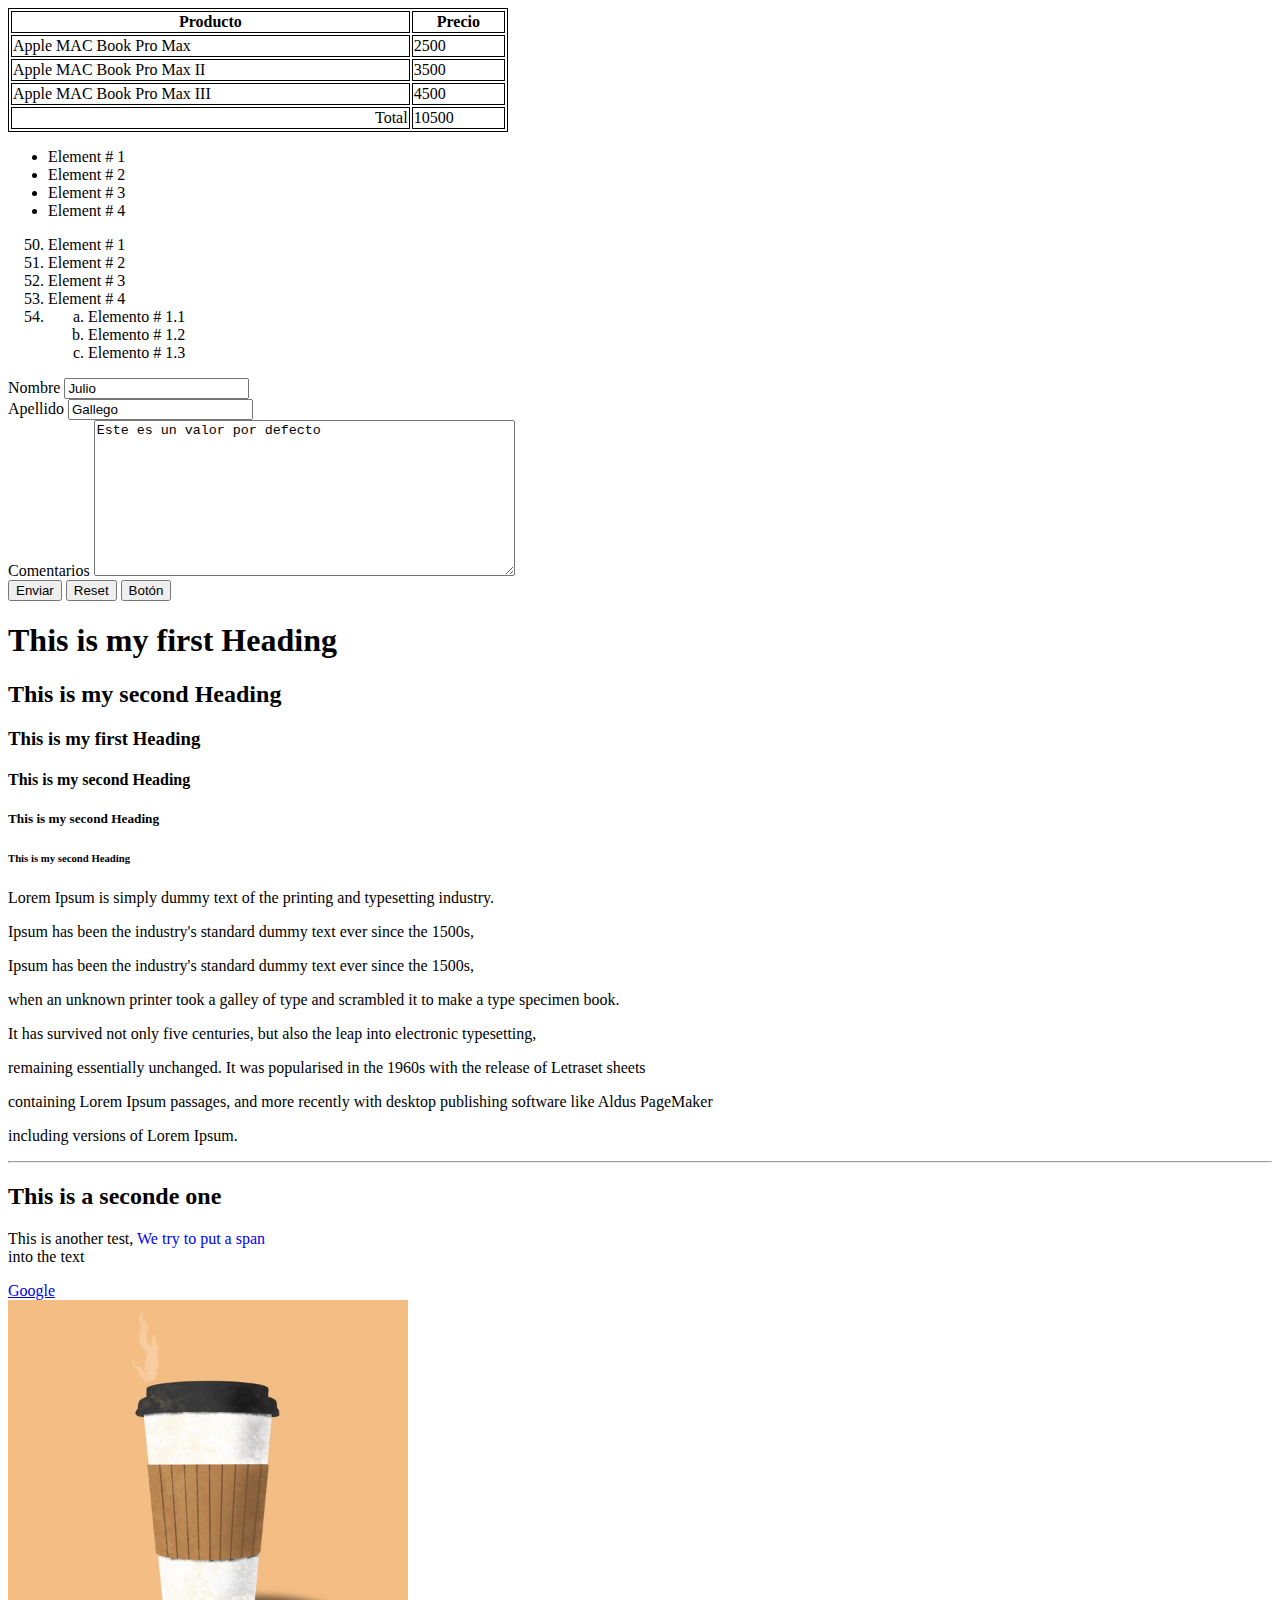
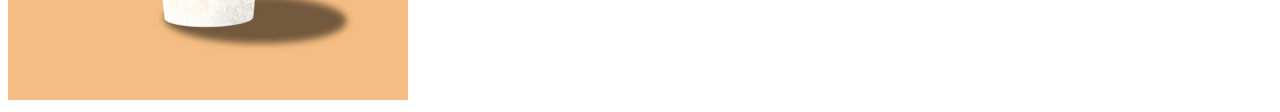
<file: index.html>
<!DOCTYPE html>
<html lang="en">
<head>
    <title>This is a web</title>
    <style>
        table, th, td {
            border: 1px solid black;
        }
    </style>
</head>
<body>
    <table style="width: 500px;">
        <thead>
            <tr>
                <th>Producto</th>
                <th>Precio</th>
            </tr>
        </thead>
        <tbody>
            <tr>
                <td>Apple MAC Book Pro Max</td>
                <td>2500</td>
            </tr>
            <tr>
                <td>Apple MAC Book Pro Max II</td>
                <td>3500</td>
            </tr>
            <tr>
                <td>Apple MAC Book Pro Max III</td>
                <td>4500</td>
            </tr>
        </tbody>
        <tfoot>
            <tr>
                <td style="text-align: right;">Total</td>
                <td>10500</td>
            </tr>
        </tfoot>
    </table>
    <!-- not ordered lists-->
    <ul>
        <li>Element # 1</li>
        <li>Element # 2</li>
        <li>Element # 3</li>
        <li>Element # 4</li>
    </ul>

    <ol>
        <li value="50">Element # 1</li>
        <li>Element # 2</li>
        <li>Element # 3</li>
        <li>Element # 4</li>
        <li>
            <ol>
                <li style="list-style-type: lower-alpha;">Elemento # 1.1</li>
                <li style="list-style-type: lower-alpha;">Elemento # 1.2</li>
                <li style="list-style-type: lower-alpha;">Elemento # 1.3</li>
            </ol>
        </li>
    </ol>


    <form action="/formulario" method="get">
        <label for="name">Nombre</label>
        <input value="Julio" id="name" name="name" type="text" placeholder="Escribe tu nombre">
        <br>
        <label for="last">Apellido</label>
        <input value="Gallego" id="last" name="last" type="text" placeholder="Escribe tu apellido">
        <br>
        <label for="comment">Comentarios</label>
        <textarea name="comment" id="comment" cols="50" rows="10" placeholder="Ingresa tu commentario">Este es un valor por defecto</textarea>
        <br>
        <button type="submit">Enviar</button>
        <button type="reset">Reset </button>
        <button type="button">Botón</button>
    </form>
    <h1>This is my first Heading</h1>
    <h2>This is my second Heading</h2>
    <h3>This is my first Heading</h3>
    <h4>This is my second Heading</h4>
    <h5>This is my second Heading</h5>
    <h6>This is my second Heading</h6>
    <p>Lorem Ipsum is simply dummy text of the printing and typesetting industry.</p> 
    <p> Ipsum has been the industry's standard dummy text ever since the 1500s, </p>
    <p> Ipsum has been the industry's standard dummy text ever since the 1500s, </p>
    <p>when an unknown printer took a galley of type and scrambled it to make a type specimen book. </p>
    <p>It has survived not only five centuries, but also the leap into electronic typesetting, </p>
    <p>remaining essentially unchanged. It was popularised in the 1960s with the release of Letraset sheets </p>
    <p>containing Lorem Ipsum passages, and more recently with desktop publishing software like Aldus PageMaker </p>
    <p>including versions of Lorem Ipsum.</p>
    <hr>
    <h2>This is a seconde one</h2>
    <p>This is another test, <span style="color: blue">We try to put a span</span> <br> into the text</p>
    <!-- This text its a comment -->
    <a target="_blank   " href="https://www.google.com">Google</a><br>
    <img src="img/coffee.jpeg" width="400" alt="Coffee image"/>
</body>
</html>
</file>
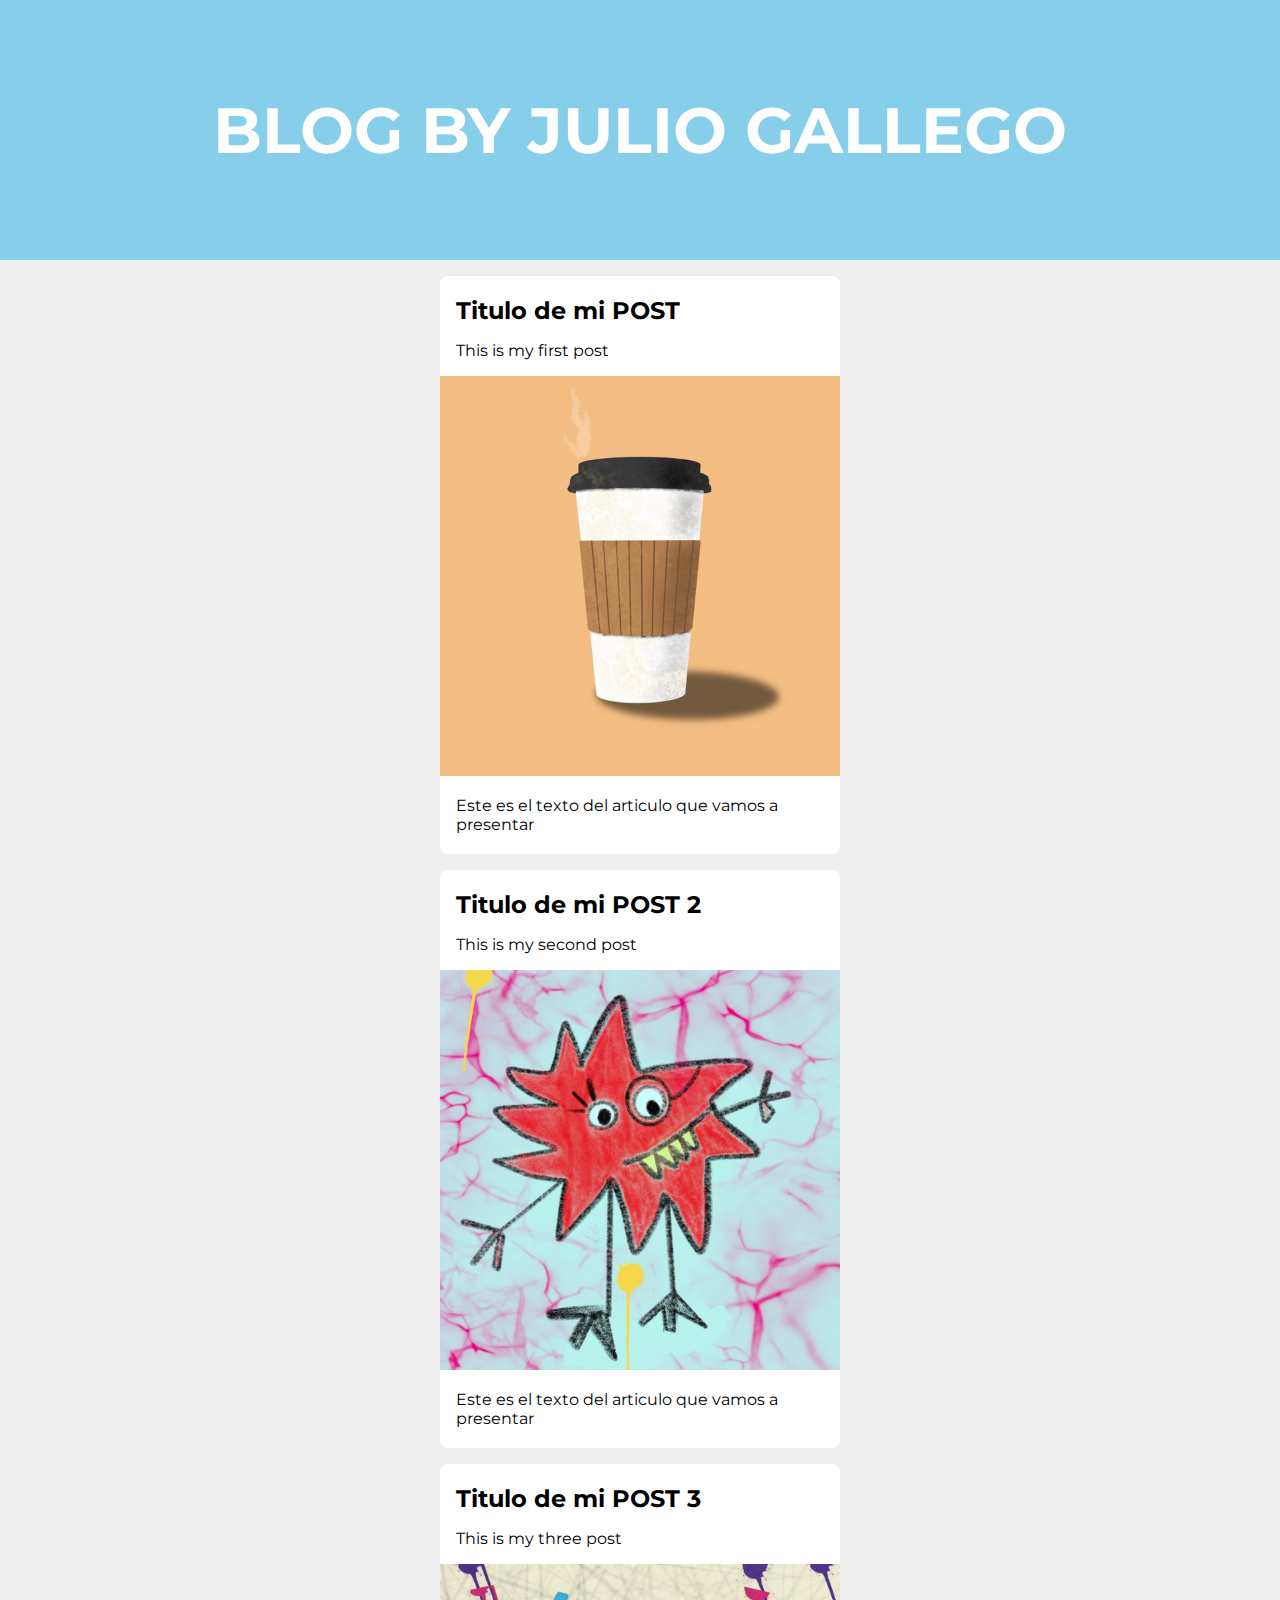
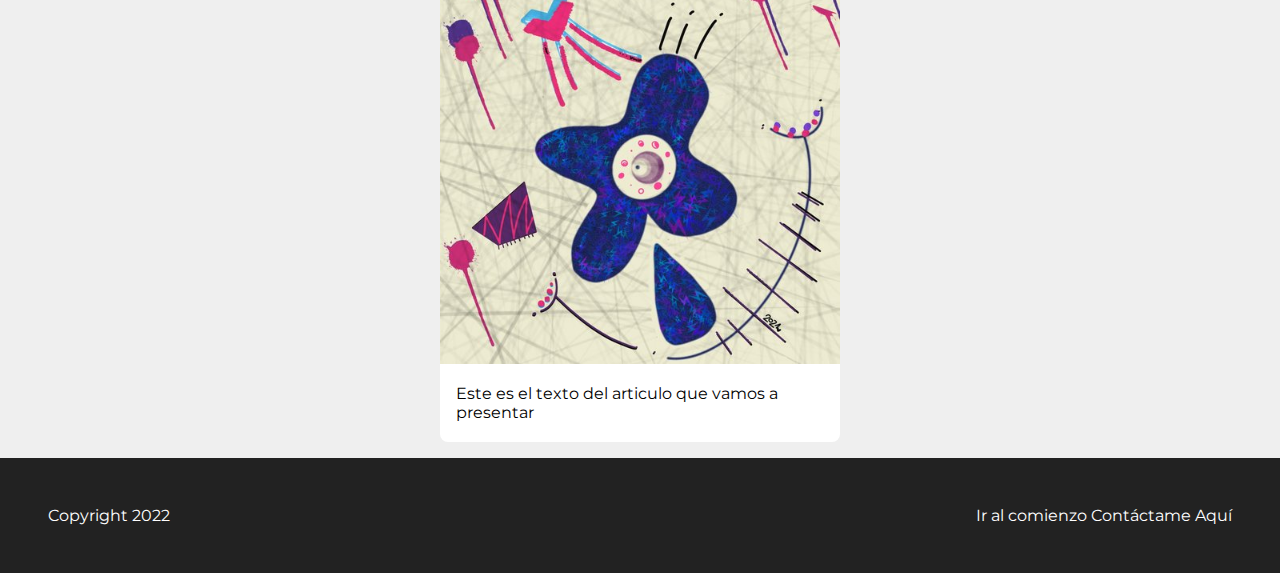
<file: blog.html>
<!DOCTYPE html>
<html lang="en">
<head>
    <title>This is my Blog, Julio Gallego</title>
    <link rel="preconnect" href="https://fonts.googleapis.com">
    <link rel="preconnect" href="https://fonts.gstatic.com" crossorigin>
    <link href="https://fonts.googleapis.com/css2?family=Montserrat:wght@100&display=swap" rel="stylesheet">
    <link rel="stylesheet" href="css/blog-style.css">
</head>
<body>
    <header>
        <h1 id="title">BLOG BY JULIO GALLEGO</h1>
    </header>
    <section class="container">
        <article class="post">
            <h2>Titulo de mi POST</h2>
            <p>This is my first post</p>
            <img src="img/coffee.jpeg" width="400" alt="Coffee">
            <p>Este es el texto del articulo que vamos a presentar</p>
        </article>
        <article class="post">
            <h2>Titulo de mi POST 2</h2>
            <p>This is my second post</p>
            <img src="img/monster.jpeg" width="400" alt="Coffee">
            <p>Este es el texto del articulo que vamos a presentar</p>
        </article>
        <article class="post">
            <h2>Titulo de mi POST 3</h2>
            <p>This is my three post</p>
            <img src="img/scary.jpeg" width="400" alt="Coffee">
            <p>Este es el texto del articulo que vamos a presentar</p>
        </article>
    </section>
    <footer>
        <section>
            <a href="#title">Ir al comienzo</a>
            <a href="mailto:gallegojulio@gmil.com">Contáctame Aquí</a>
        </section>
        <p>Copyright 2022</p>
    </footer>
</body>
</html>
</file>
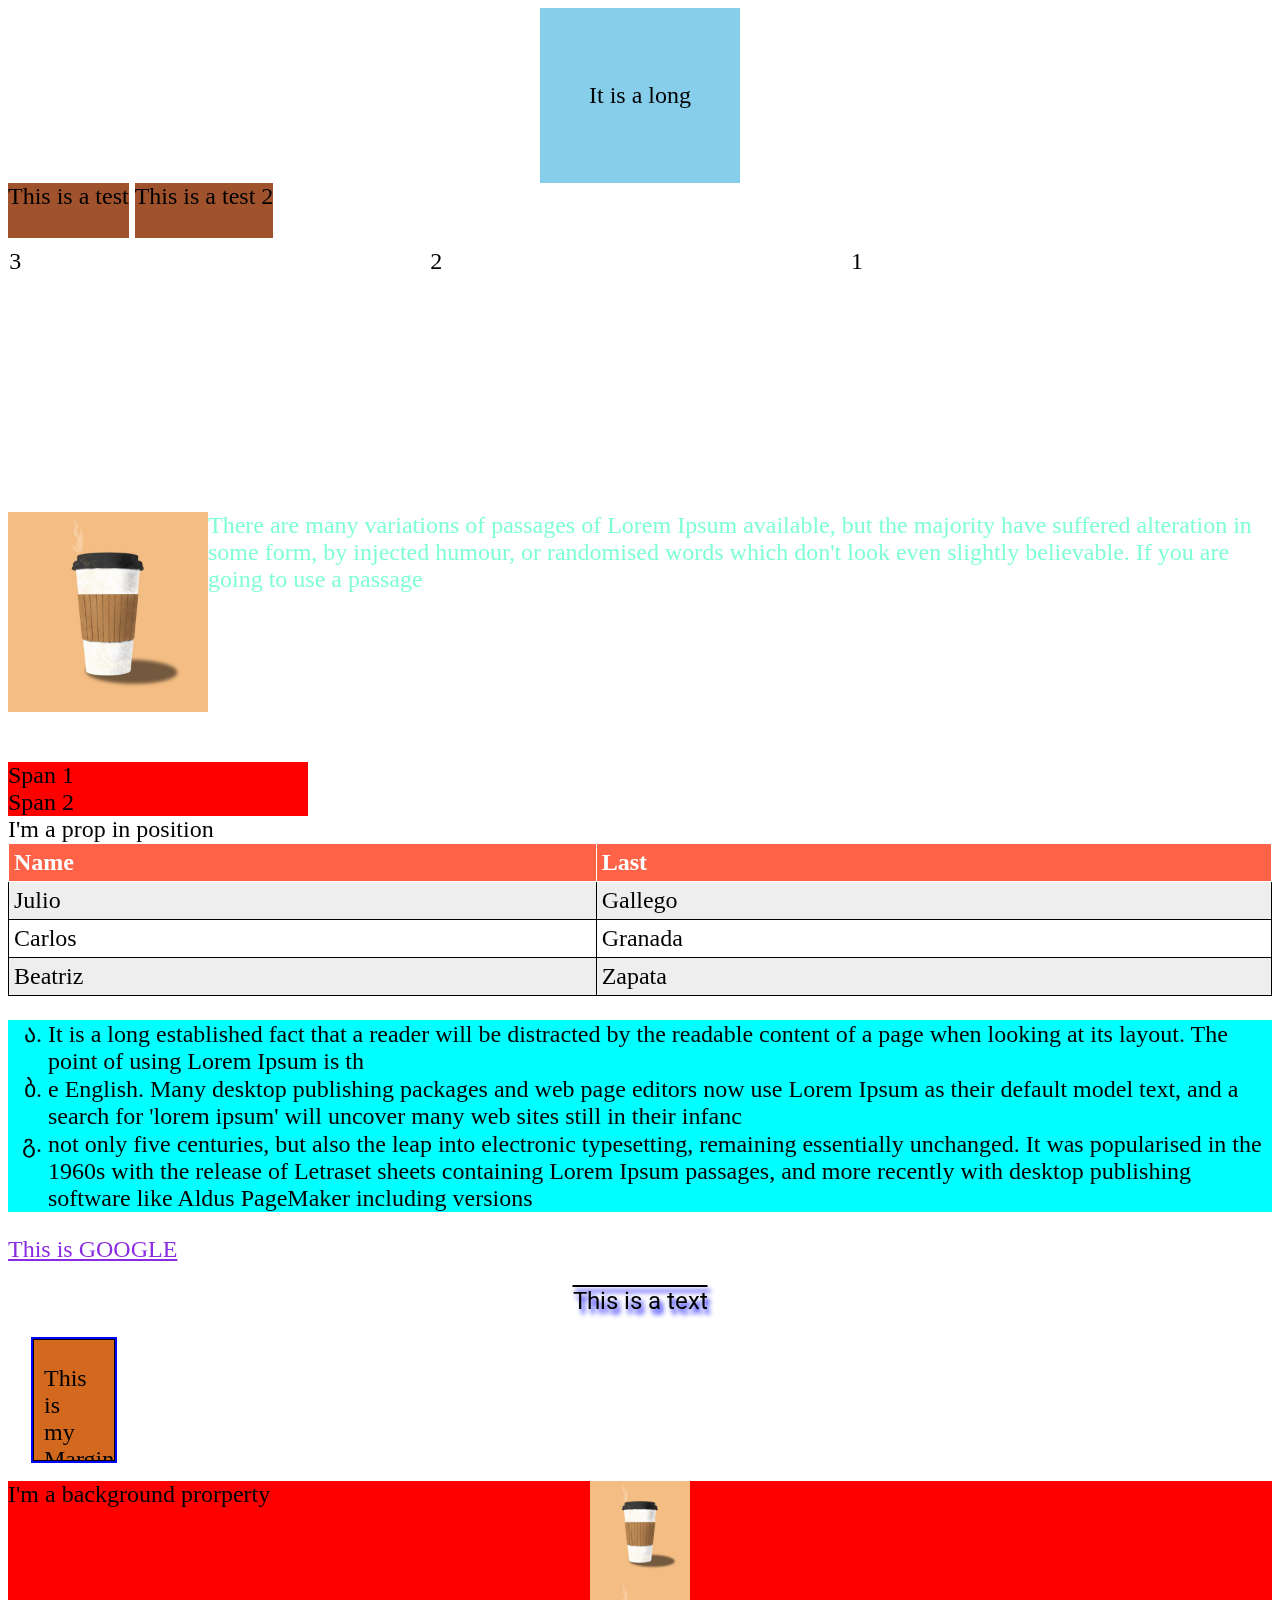
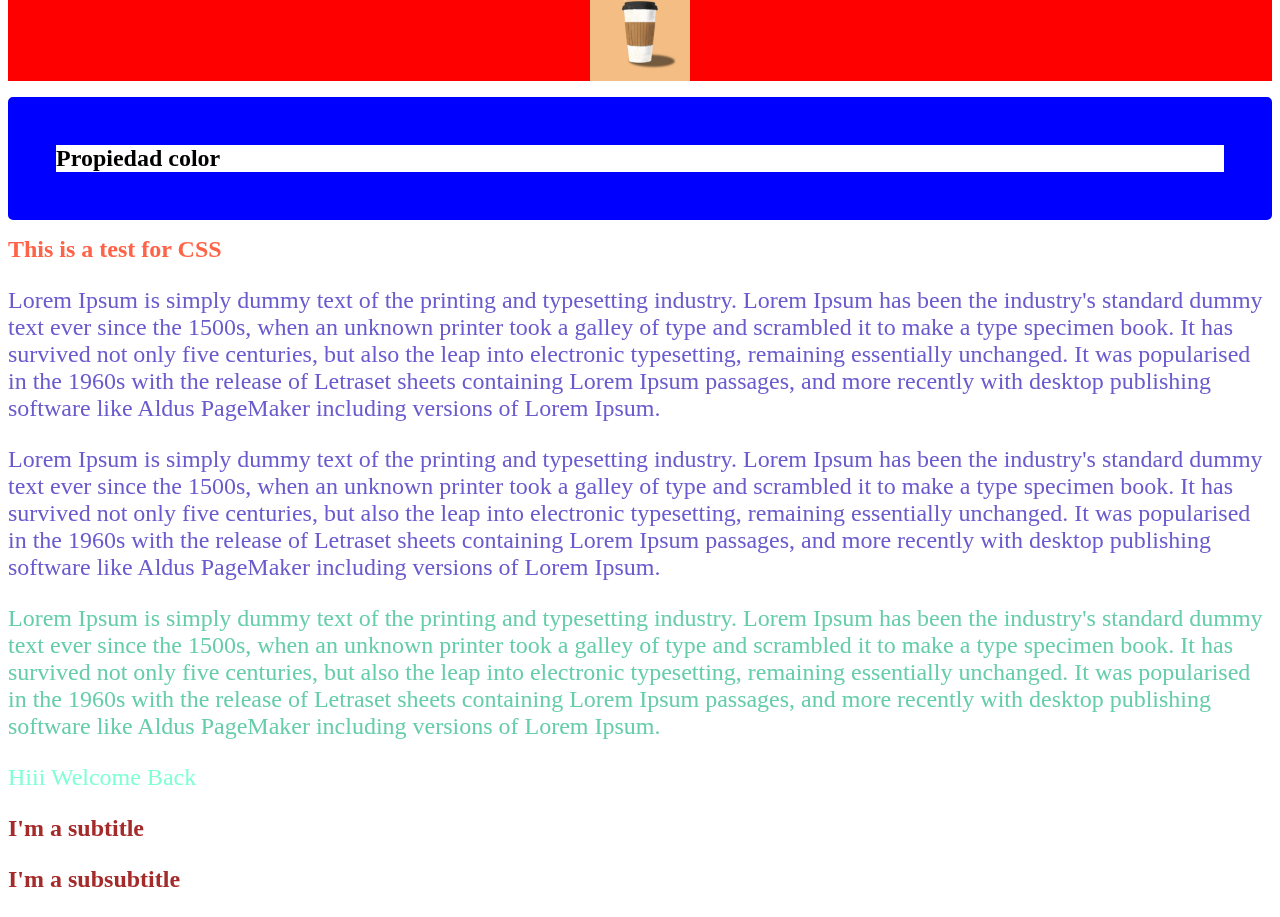
<file: index-css.html>
<!DOCTYPE html>
<html lang="en">
<head>
    <title>Document</title>
    <link rel="stylesheet" href="css/style.css">
    <link rel="preconnect" href="https://fonts.googleapis.com">
    <link rel="preconnect" href="https://fonts.gstatic.com" crossorigin>
    <link href="https://fonts.googleapis.com/css2?family=Roboto:ital,wght@1,300&display=swap" rel="stylesheet">
</head>
<body>
    <section class="center">
        <p>It is a long </p>
    </section>
    <div class="inline-block">This is a test</div>
    <div class="inline-block">This is a test 2</div>
    <div class="container">
        <article class="column right-div">1</article>
        <article class="column right-div">2</article>
        <article class="column right-div">3</article>
    </div>
    <div class="container">
        <img src="img/coffee.jpeg" class="left-div" alt="Coffee">
        <p>There are many variations of passages of Lorem Ipsum available, but the majority have suffered alteration in some form, by injected humour, or randomised words which don't look even slightly believable. If you are going to use a passage</p>
        <!-- <div class="left-div">Left</div>
        <div class="right-div">Right</div> -->
    </div>
    <span>Span 1</span>
    <span>Span 2</span>
    <article id="position">I'm a prop in position</article>
    <table>
        <tr>
            <th>Name</th>
            <th>Last</th>
        </tr>
        <tr>
            <td>Julio</td>
            <td>Gallego</td>
        </tr>
        <tr>
            <td>Carlos</td>
            <td>Granada</td>
        </tr>
        <tr>
            <td>Beatriz</td>
            <td>Zapata</td>
        </tr>
    </table>
    
    <ul>
        <li>It is a long established fact that a reader will be distracted by the readable content of a page when looking at its layout. The point of using Lorem Ipsum is th</li>
        <li>e English. Many desktop publishing packages and web page editors now use Lorem Ipsum as their default model text, and a search for 'lorem ipsum' will uncover many web sites still in their infanc</li>
        <li>not only five centuries, but also the leap into electronic typesetting, remaining essentially unchanged. It was popularised in the 1960s with the release of Letraset sheets containing Lorem Ipsum passages, and more recently with desktop publishing software like Aldus PageMaker including versions </li>
    </ul>
    <a href="https://www.google.com">This is GOOGLE</a>
    <p class="text-align">
        This is a text
    </p>
    <div class="margen">
        This is my Margin
    </div>
    <article id="fondo">
        I'm a background prorperty
    </article>
    <h1 class="color">Propiedad color</h1>
    <h1 id="title">This is a test for CSS</h1>
    <p class="txt-lorem">Lorem Ipsum is simply dummy text of the printing and typesetting industry. Lorem Ipsum has been the industry's standard dummy text ever since the 1500s, when an unknown printer took a galley of type and scrambled it to make a type specimen book. It has survived not only five centuries, but also the leap into electronic typesetting, remaining essentially unchanged. It was popularised in the 1960s with the release of Letraset sheets containing Lorem Ipsum passages, and more recently with desktop publishing software like Aldus PageMaker including versions of Lorem Ipsum.</p>
    <p class="txt-lorem txt-special">Lorem Ipsum is simply dummy text of the printing and typesetting industry. Lorem Ipsum has been the industry's standard dummy text ever since the 1500s, when an unknown printer took a galley of type and scrambled it to make a type specimen book. It has survived not only five centuries, but also the leap into electronic typesetting, remaining essentially unchanged. It was popularised in the 1960s with the release of Letraset sheets containing Lorem Ipsum passages, and more recently with desktop publishing software like Aldus PageMaker including versions of Lorem Ipsum.</p>
    <p class="txt-special" >Lorem Ipsum is simply dummy text of the printing and typesetting industry. Lorem Ipsum has been the industry's standard dummy text ever since the 1500s, when an unknown printer took a galley of type and scrambled it to make a type specimen book. It has survived not only five centuries, but also the leap into electronic typesetting, remaining essentially unchanged. It was popularised in the 1960s with the release of Letraset sheets containing Lorem Ipsum passages, and more recently with desktop publishing software like Aldus PageMaker including versions of Lorem Ipsum.</p>
    <div>
        <p>Hiii Welcome Back</p>
        <h2>I'm a subtitle</h2>
        <h3>I'm a subsubtitle</h3>
    </div>
</body>
</html>
</file>
<file: css/blog-style.css>
html {
    font-family: 'Montserrat', sans-serif;
}
body {
    margin: 0px;
    background-color: #efefef;
}

header {
    background-color: skyblue;
    color: white;
    padding: 3rem 2rem;
    text-align: center;
}

header h1 {
    font-size: 4rem;
}

.container {
    width: 400px;
    margin: 0 auto;
}

section article {
    transition: box-shadow 0.3s ease;
    background-color: #fff;
    margin: 1rem 0;
    border-radius: 0.5rem;
    padding: 0.25rem 0;
    cursor: pointer;
}

section article:hover {
    box-shadow: 0 0.1rem 0.4rem rgba(0, 0, 0, 0.3);
}

section article h2, section article p {
    margin: 1rem;
}

footer {
    background-color: #222;
    padding: 3rem;
    color: white;
}

footer section {
    float: right;
}

footer p {
    margin: 0;
}

footer a {
    transition: color 0.3s ease;
    color: white;
    text-decoration: none;
}

footer a:hover{
    color: cornflowerblue;
}
</file>
<file: css/style.css>
#title {
    color: tomato;
}

p.txt-special {
    color: mediumaquamarine;
}

p.txt-lorem {
    color: slateblue;
}

div p {
    color: aquamarine;
}

div h2, div h3 {
    color: brown;
}

* {
    font-size: 24px;
    /* color: black; */
}

.color {
    color: #000000;
    /* border: 5px red inset; */
    border-style: solid;
    border-color: blue;
    border-radius: 5px;
    border-width: 2rem;
}

#fondo {
    height: 200px;
    /* background-color: rgba(0, 0, 0, 0.4);
    background-image: url('../img/coffee.jpeg'); */
    /* background-repeat: repeat-y;
    background-position: center top; */
    background: #f00 url(../img/coffee.jpeg) repeat-y center bottom / 100px 100px;
    /* background-size: 100px 100px; */
}

.margen {
    background-color: chocolate;
    margin: 10px 15px 20px 25px ;
    padding: 25px 20px 15px 10px;
    border: solid 1px black;
    height: 80px;
    width: 50px;
    overflow: scroll;
    outline: 2px solid blue;
}

.text-align {
    text-align: center;
    text-decoration: overline;
    text-shadow: 3px 5px 5px blue;
    /* font-family: Verdana, Geneva, Tahoma, sans-serif; */
    font-family: 'Roboto', sans-serif;
}

a:link {
    color: blueviolet;
}

a:visited {
    color: gray;
}

a:hover {
    color: yellow;
}

a:active {
    color: brown;
}

ul {
    background-color: cyan;
    list-style-type: georgian;
    /* padding-left: 0; */
    /* list-style-position: inside; */
}

table {
    width: 100%;
    border-collapse: collapse;
}

th, td {
    border: solid 1px;
    padding: 5px;
}

th {
    background-color: tomato;
    color: white;
    text-align: left;
}

tr:nth-child(even) {
    background-color: #eee;
}

tr:hover {
    background-color: gray;
    cursor: pointer;
}

span {
    display: block;
    /* display: none; */
    /* visibility: hidden; */
    max-width: 300px;
    background-color: red;
}

.inline {
    display: inline;
}

#position {
    position: sticky;
    left: 20px;
    top: 25px;
}

.left-div {
    float: left;
    width: 200px;
    height: 200px;
}

.right-div {
    float: right;
}

.container {
    height: 250px;
}

.card {
    border: solid 0px #ddd;
    border-radius: 5px;
    margin: 0px;
    padding: 10px 0px;
    width: 33.3%;
}

.column {
    margin: 0px;
    padding: 10px 0px;
    width: 33.3%;    
}

.inline-block {
    display: inline-block;
    height: 55px;
    background-color: sienna;
}

.center {
    padding: 50px 0px;
    width: 200px;
    margin: 0 auto;
    background-color: skyblue;
    text-align: center;
}
/* This is a comment */
</file>
